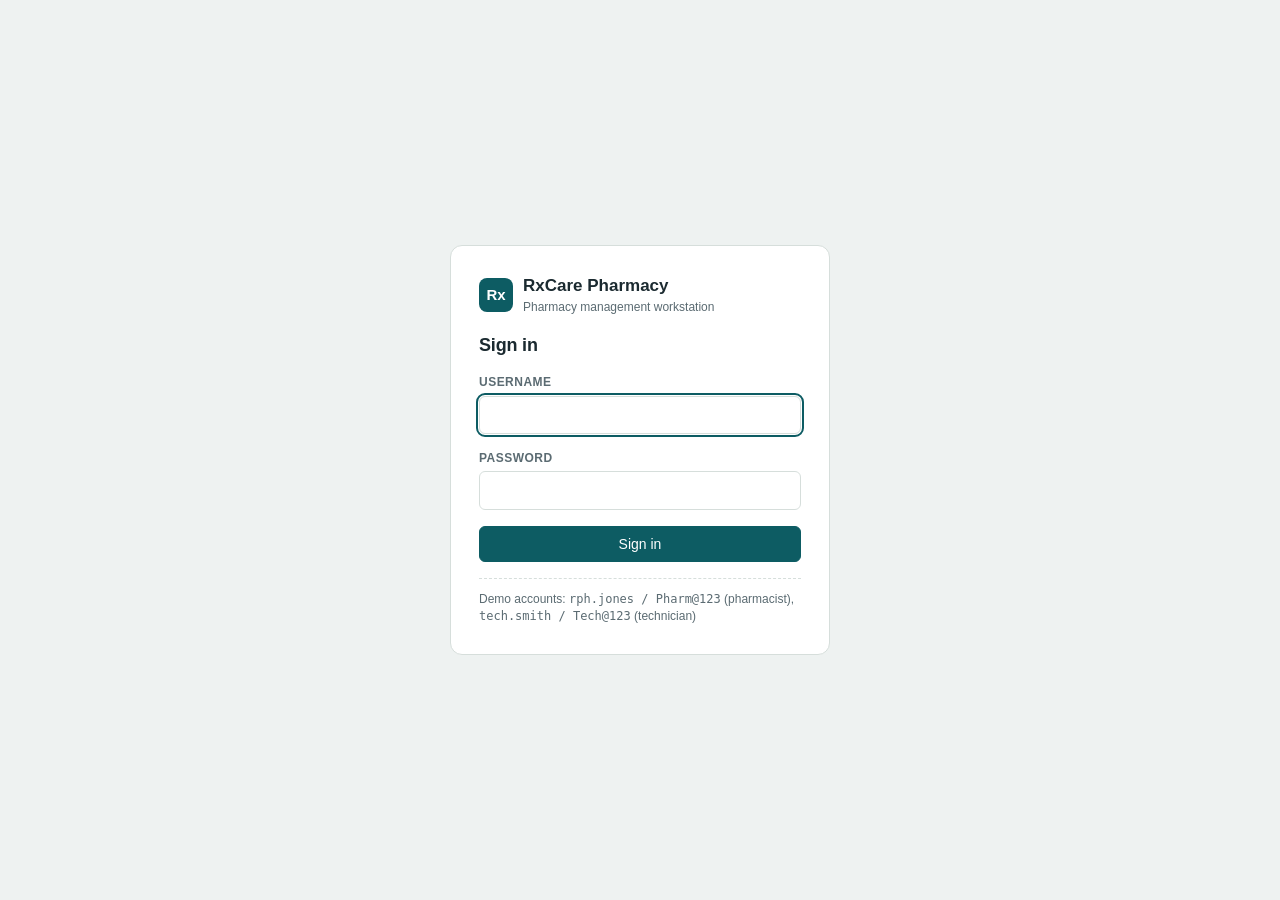
<file: pharmacy-app/src/main/resources/static/index.html>
<!doctype html>
<html lang="en">
<head>
  <meta charset="utf-8">
  <meta name="viewport" content="width=device-width, initial-scale=1">
  <title>RxCare Pharmacy - Sign in</title>
  <link rel="stylesheet" href="css/styles.css">
</head>
<body>
<div class="login-wrap">
  <form class="login-card" id="login-form" data-testid="login-form" novalidate>
    <div class="brand">
      <div class="brand-mark">Rx</div>
      <div>
        <div class="brand-name">RxCare Pharmacy</div>
        <div class="brand-sub">Pharmacy management workstation</div>
      </div>
    </div>
    <h1 style="font-size:18px">Sign in</h1>

    <div class="alert alert-error hidden" data-testid="login-error" role="alert"></div>

    <div class="field">
      <label for="username">Username</label>
      <input id="username" name="username" data-testid="username" autocomplete="username" autofocus>
    </div>
    <div class="field">
      <label for="password">Password</label>
      <input id="password" name="password" type="password" data-testid="password" autocomplete="current-password">
    </div>
    <button type="submit" class="btn btn-primary" data-testid="login-button">Sign in</button>

    <div class="demo-creds">
      Demo accounts: <code>rph.jones / Pharm@123</code> (pharmacist),
      <code>tech.smith / Tech@123</code> (technician)
    </div>
  </form>
</div>
<script src="js/login.js"></script>
</body>
</html>
</file>
<file: pharmacy-app/src/main/resources/static/css/styles.css>
:root {
  --bg: #eef2f1;
  --surface: #ffffff;
  --ink: #1b2a30;
  --muted: #5b6b72;
  --line: #d6dedb;
  --brand: #0d5c63;
  --brand-ink: #ffffff;
  --brand-soft: #e0efef;
  --danger: #b42318;
  --danger-soft: #fdecea;
  --ok: #17703c;
  --ok-soft: #e4f4ea;
  --warn: #9a5b00;
  --warn-soft: #fff3dc;
  --radius: 8px;
  --font: -apple-system, BlinkMacSystemFont, "Segoe UI", Roboto, "Helvetica Neue", Arial, sans-serif;
  --mono: ui-monospace, SFMono-Regular, Menlo, Consolas, monospace;
}

* { box-sizing: border-box; }
html, body { margin: 0; height: 100%; }
body { font: 14px/1.45 var(--font); color: var(--ink); background: var(--bg); }
h1, h2, h3 { margin: 0; font-weight: 650; letter-spacing: -0.01em; }
button, input, select { font: inherit; color: inherit; }
.hidden { display: none !important; }
.mono { font-family: var(--mono); font-size: 13px; }
.muted { color: var(--muted); }

/* ---------- buttons & fields ---------- */
.btn {
  border: 1px solid var(--line); background: var(--surface); padding: 7px 12px;
  border-radius: 6px; cursor: pointer; white-space: nowrap;
}
.btn:hover { border-color: #aebcb8; }
.btn:focus-visible, input:focus-visible, select:focus-visible { outline: 2px solid var(--brand); outline-offset: 1px; }
.btn-primary { background: var(--brand); border-color: var(--brand); color: var(--brand-ink); }
.btn-primary:hover { background: #0a4a50; }
.btn-danger { color: var(--danger); }
.btn-sm { padding: 4px 9px; font-size: 13px; }
.field { display: flex; flex-direction: column; gap: 4px; }
.field label { font-size: 12px; font-weight: 600; color: var(--muted); text-transform: uppercase; letter-spacing: .04em; }
.field input, .field select {
  border: 1px solid var(--line); border-radius: 6px; padding: 8px 10px; background: #fff; min-width: 0;
}
.grid-2 { display: grid; grid-template-columns: 1fr 1fr; gap: 12px; }
.full { grid-column: 1 / -1; }

/* ---------- login ---------- */
.login-wrap { min-height: 100%; display: grid; place-items: center; padding: 24px 16px; }
.login-card {
  width: 100%; max-width: 380px; background: var(--surface); border: 1px solid var(--line);
  border-radius: 12px; padding: 28px; display: flex; flex-direction: column; gap: 16px;
}
.brand { display: flex; align-items: center; gap: 10px; }
.brand-mark {
  width: 34px; height: 34px; border-radius: 8px; background: var(--brand); color: #fff;
  display: grid; place-items: center; font-weight: 700; font-size: 15px;
}
.brand-name { font-weight: 700; font-size: 17px; }
.brand-sub { font-size: 12px; color: var(--muted); }
.demo-creds { font-size: 12px; color: var(--muted); border-top: 1px dashed var(--line); padding-top: 12px; }
.demo-creds code { font-family: var(--mono); }

/* ---------- alerts / toast ---------- */
.alert { border-radius: 6px; padding: 9px 12px; font-size: 13px; }
.alert-error { background: var(--danger-soft); color: var(--danger); }
.alert ul { margin: 6px 0 0; padding-left: 18px; }
.toast {
  position: fixed; right: 16px; bottom: 16px; max-width: min(420px, calc(100% - 32px));
  padding: 10px 14px; border-radius: 8px; box-shadow: 0 6px 20px rgba(0,0,0,.15); z-index: 50;
  background: var(--ok-soft); color: var(--ok); border: 1px solid #b7dfc5;
}
.toast.error { background: var(--danger-soft); color: var(--danger); border-color: #f3c1bb; }

/* ---------- shell ---------- */
.shell { display: grid; grid-template-columns: 210px 1fr; grid-template-rows: 56px 1fr; min-height: 100%; }
.topbar {
  grid-column: 1 / -1; display: flex; align-items: center; justify-content: space-between;
  padding: 0 16px; background: var(--surface); border-bottom: 1px solid var(--line); gap: 12px;
}
.userbox { display: flex; align-items: center; gap: 10px; font-size: 13px; }
.role-badge {
  font-size: 11px; font-weight: 700; letter-spacing: .05em; padding: 2px 8px; border-radius: 99px;
  background: var(--brand-soft); color: var(--brand);
}
.sidenav { background: var(--surface); border-right: 1px solid var(--line); padding: 12px 8px; display: flex; flex-direction: column; gap: 2px; }
.sidenav a {
  display: block; padding: 9px 12px; border-radius: 6px; color: var(--ink); text-decoration: none; font-weight: 500;
}
.sidenav a:hover { background: var(--bg); }
.sidenav a.active { background: var(--brand-soft); color: var(--brand); font-weight: 650; }
main { padding: 20px; min-width: 0; }
.view-head { display: flex; align-items: center; justify-content: space-between; gap: 12px; margin-bottom: 14px; flex-wrap: wrap; }
.toolbar { display: flex; gap: 8px; align-items: center; flex-wrap: wrap; }
.toolbar input, .toolbar select { border: 1px solid var(--line); border-radius: 6px; padding: 7px 10px; background: #fff; }

/* ---------- dashboard ---------- */
.stats { display: grid; grid-template-columns: repeat(auto-fill, minmax(160px, 1fr)); gap: 12px; }
.stat { background: var(--surface); border: 1px solid var(--line); border-radius: var(--radius); padding: 14px 16px; }
.stat .label { font-size: 12px; color: var(--muted); text-transform: uppercase; letter-spacing: .04em; font-weight: 600; }
.stat .value { font-size: 26px; font-weight: 700; margin-top: 4px; font-variant-numeric: tabular-nums; }
.section-title { margin: 22px 0 10px; font-size: 13px; color: var(--muted); text-transform: uppercase; letter-spacing: .05em; }

/* ---------- tables ---------- */
.table-wrap { background: var(--surface); border: 1px solid var(--line); border-radius: var(--radius); overflow-x: auto; }
table { width: 100%; border-collapse: collapse; }
th, td { text-align: left; padding: 9px 12px; border-bottom: 1px solid var(--line); vertical-align: middle; }
th { font-size: 12px; color: var(--muted); text-transform: uppercase; letter-spacing: .04em; font-weight: 600; background: #f8faf9; }
tbody tr:last-child td { border-bottom: 0; }
td.num { text-align: right; font-variant-numeric: tabular-nums; }
td.actions { white-space: nowrap; }
td.actions .btn + .btn { margin-left: 4px; }
.empty { padding: 28px; text-align: center; color: var(--muted); }

.badge { display: inline-block; font-size: 11px; font-weight: 700; letter-spacing: .04em; padding: 2px 8px; border-radius: 99px; }
.badge.NEW { background: #e3edfb; color: #1d4f91; }
.badge.VERIFIED { background: #ece6fb; color: #5b3a9e; }
.badge.FILLED { background: var(--warn-soft); color: var(--warn); }
.badge.PICKED_UP { background: var(--ok-soft); color: var(--ok); }
.badge.CANCELLED { background: #eceff0; color: #5b6b72; }
.badge.low { background: var(--danger-soft); color: var(--danger); }
.badge.ok { background: var(--ok-soft); color: var(--ok); }
.badge.cii { background: #fde9d9; color: #8a3b00; }
.chip { display: inline-block; font-size: 11px; padding: 1px 7px; border-radius: 4px; background: var(--danger-soft); color: var(--danger); margin: 1px 2px 1px 0; }

/* ---------- panels & dialogs ---------- */
.panel { background: var(--surface); border: 1px solid var(--line); border-radius: var(--radius); padding: 14px 16px; margin-top: 16px; }
.panel h3 { font-size: 14px; margin-bottom: 10px; }
.inline-form { display: grid; grid-template-columns: 2fr 1fr 2fr auto; gap: 10px; align-items: end; }
dialog { border: 1px solid var(--line); border-radius: 12px; padding: 0; width: min(560px, calc(100% - 32px)); }
dialog::backdrop { background: rgba(15, 30, 35, .45); }
.dialog-body { padding: 18px 20px; display: flex; flex-direction: column; gap: 14px; }
.dialog-actions { display: flex; justify-content: flex-end; gap: 8px; padding: 12px 20px; border-top: 1px solid var(--line); background: #f8faf9; }

@media (max-width: 760px) {
  .shell { grid-template-columns: 1fr; grid-template-rows: 56px auto 1fr; }
  .sidenav { flex-direction: row; overflow-x: auto; border-right: 0; border-bottom: 1px solid var(--line); }
  main { padding: 16px; }
  .grid-2, .inline-form { grid-template-columns: 1fr; }
  .userbox .who { display: none; }
}
</file>
